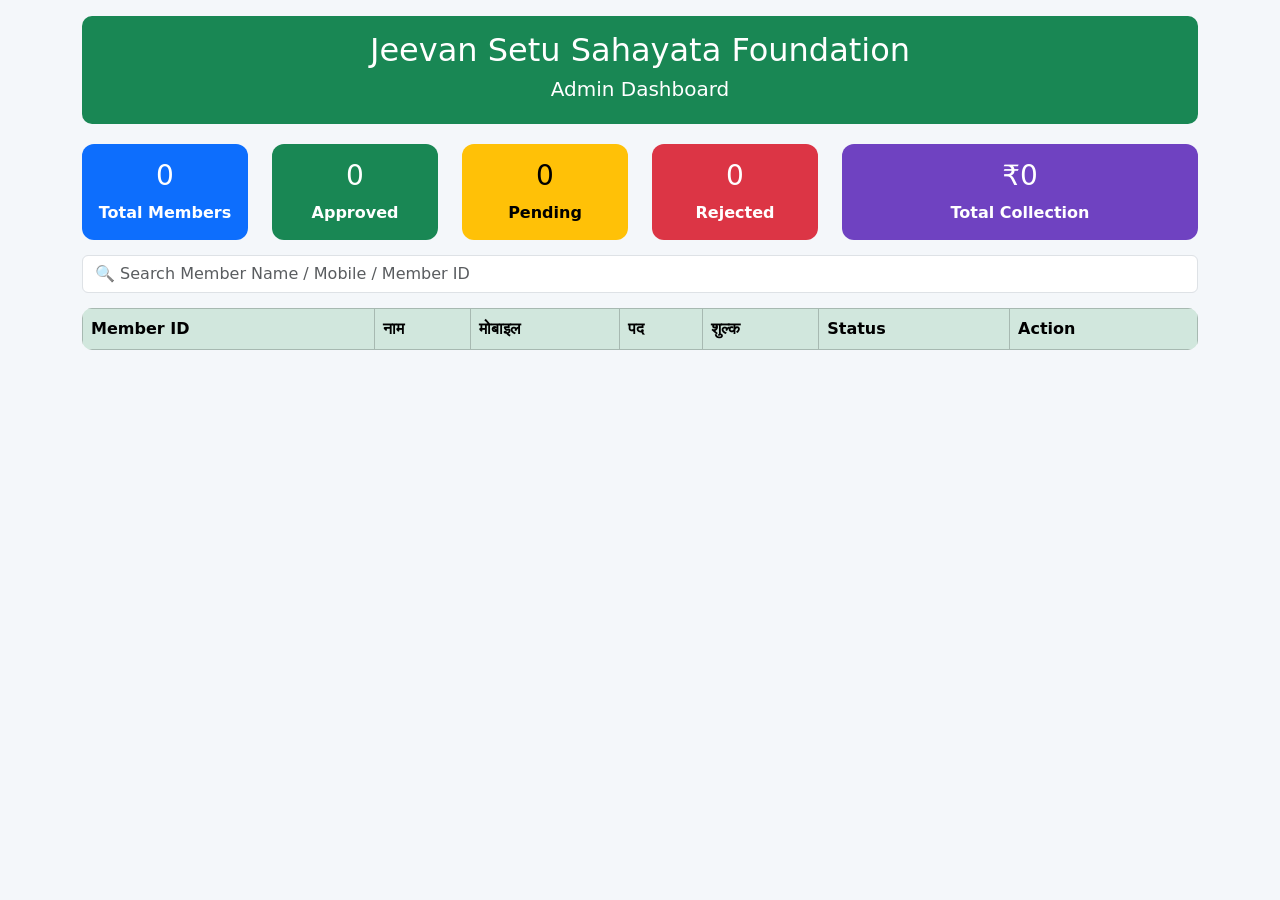
<file: admin.html>
<!DOCTYPE html>
<html lang="hi">
<head>

<meta charset="UTF-8">
<meta name="viewport" content="width=device-width, initial-scale=1.0">

<title>JSSF Admin Panel</title>

<link href="https://cdn.jsdelivr.net/npm/bootstrap@5.3.3/dist/css/bootstrap.min.css" rel="stylesheet">

<style>

body{
background:#f4f7fa;
}

.header{
background:#198754;
color:white;
padding:15px;
border-radius:10px;
text-align:center;
margin-bottom:20px;
}

.card-box{
border-radius:12px;
padding:15px;
text-align:center;
color:white;
font-weight:bold;
margin-bottom:15px;
}

.total{background:#0d6efd;}
.approved{background:#198754;}
.pending{background:#ffc107;color:black;}
.rejected{background:#dc3545;}
.collection{background:#6f42c1;}

.table{
background:white;
border-radius:10px;
overflow:hidden;
}

.search-box{
margin-bottom:15px;
}

</style>

</head>

<body>

<div class="container py-3">

<div class="header">

<h2>Jeevan Setu Sahayata Foundation</h2>

<h5>Admin Dashboard</h5>

</div>

<div class="row">

<div class="col-6 col-md-2">
<div class="card-box total">
<h3 id="totalMembers">0</h3>
Total Members
</div>
</div>

<div class="col-6 col-md-2">
<div class="card-box approved">
<h3 id="approvedMembers">0</h3>
Approved
</div>
</div>

<div class="col-6 col-md-2">
<div class="card-box pending">
<h3 id="pendingMembers">0</h3>
Pending
</div>
</div>

<div class="col-6 col-md-2">
<div class="card-box rejected">
<h3 id="rejectedMembers">0</h3>
Rejected
</div>
</div>

<div class="col-12 col-md-4">
<div class="card-box collection">
<h3 id="totalCollection">₹0</h3>
Total Collection
</div>
</div>

</div>

<input
type="text"
id="searchInput"
class="form-control search-box"
placeholder="🔍 Search Member Name / Mobile / Member ID">

<table class="table table-bordered table-hover">

<thead class="table-success">

<tr>

<th>Member ID</th>
<th>नाम</th>
<th>मोबाइल</th>
<th>पद</th>
<th>शुल्क</th>
<th>Status</th>
<th>Action</th>

</tr>

</thead>

<tbody id="memberTable">

</tbody>

</table>
<tbody id="memberTable">

</tbody>

</table>
    
</div>

<script type="module" src="admin.js"></script>
</div>

<script type="module" src="admin.js"></script>

</body>
</html>
</file>
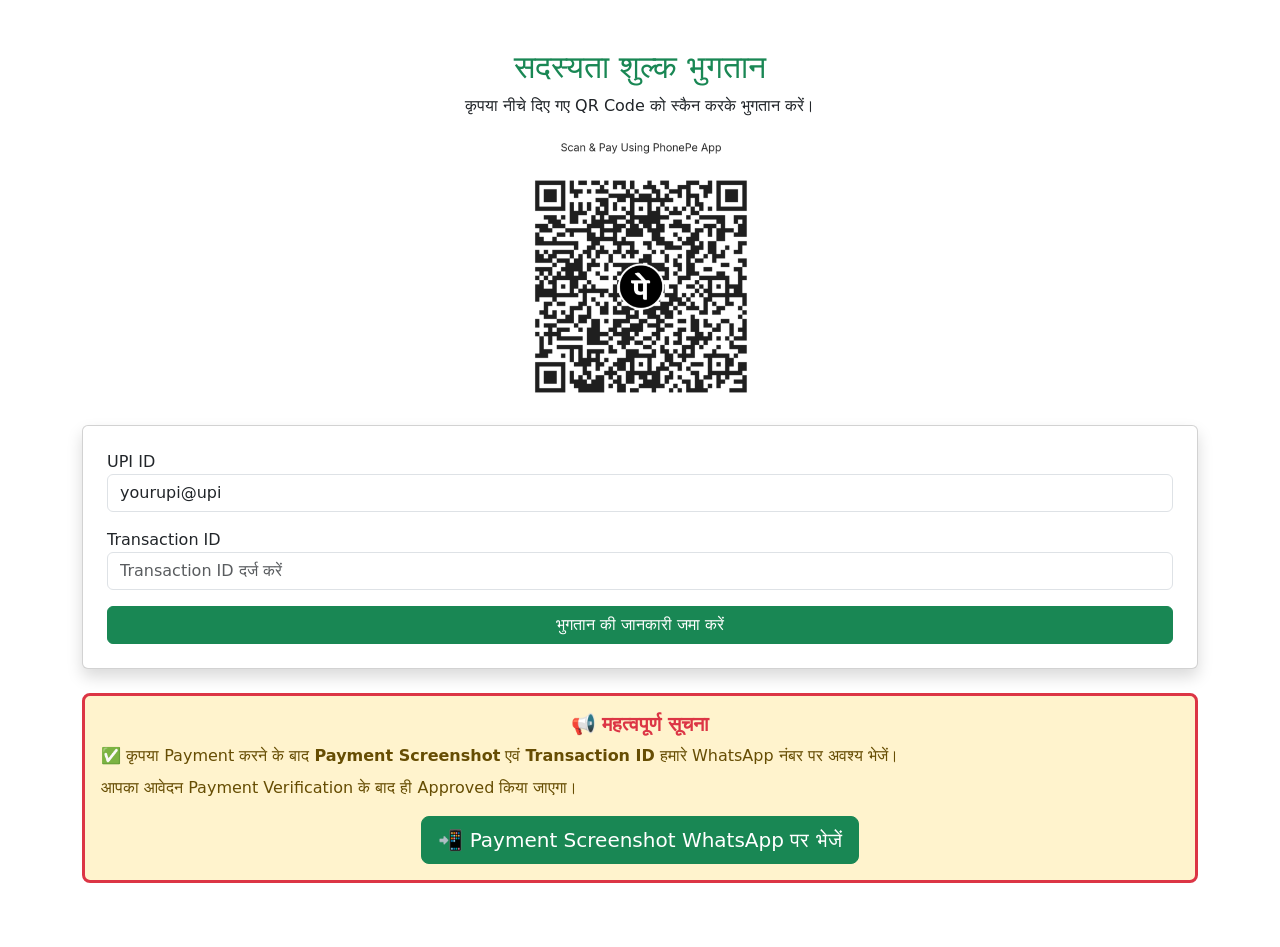
<file: payment.html>
<!DOCTYPE html>
<html lang="hi">
<head>
<meta charset="UTF-8">
<meta name="viewport" content="width=device-width, initial-scale=1.0">
<title>सदस्यता शुल्क भुगतान</title>

<link href="https://cdn.jsdelivr.net/npm/bootstrap@5.3.3/dist/css/bootstrap.min.css" rel="stylesheet">

</head>

<body>

<div class="container py-5">

<h2 class="text-center text-success">
सदस्यता शुल्क भुगतान
</h2>

<p class="text-center">
कृपया नीचे दिए गए QR Code को स्कैन करके भुगतान करें।
</p>

<div class="text-center">

<img src="assets/donation-qr.png"
class="img-fluid"
style="max-width:280px;">

</div>

<div class="card mt-4 shadow p-4">

<div class="mb-3">
<label>UPI ID</label>
<input type="text"
class="form-control"
value="yourupi@upi"
readonly>
</div>

<div class="mb-3">
<label>Transaction ID</label>
<input type="text"
id="transactionId"
class="form-control"
placeholder="Transaction ID दर्ज करें">
</div>

<button
id="submitPayment"
class="btn btn-success w-100">
भुगतान की जानकारी जमा करें
</button
  </div>

</div>

<script type="module" src="payment.js"></script>

</body>
</html>
<div class="alert alert-warning border border-3 border-danger rounded-3 mt-4">

<h5 class="text-danger fw-bold text-center">
📢 महत्वपूर्ण सूचना
</h5>

<p class="mb-2">
✅ कृपया Payment करने के बाद <strong>Payment Screenshot</strong> एवं <strong>Transaction ID</strong> हमारे WhatsApp नंबर पर अवश्य भेजें।
</p>

<p class="mb-3">
आपका आवेदन Payment Verification के बाद ही Approved किया जाएगा।
</p>

<div class="text-center">
<a href="https://wa.me/9452276692" target="_blank" class="btn btn-success btn-lg">
📲 Payment Screenshot WhatsApp पर भेजें
</a>
</div>

</div>
</file>
